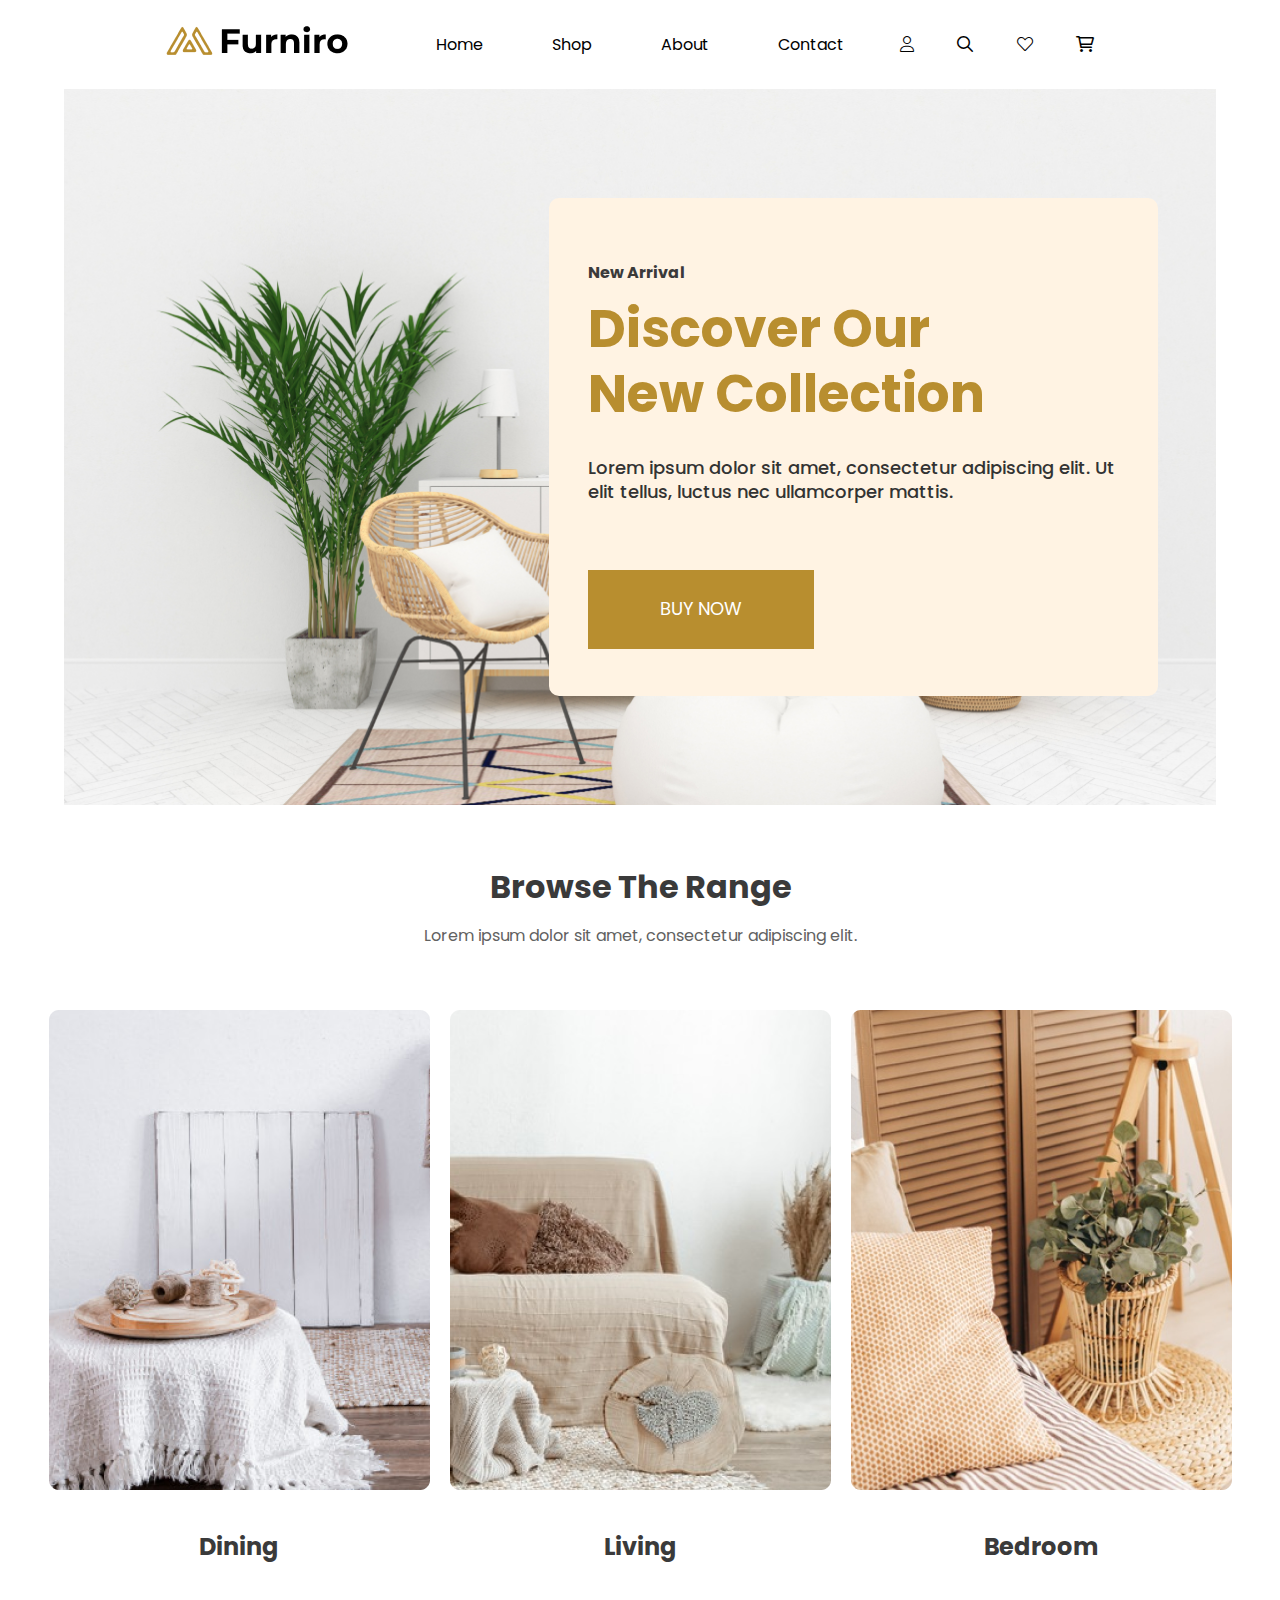
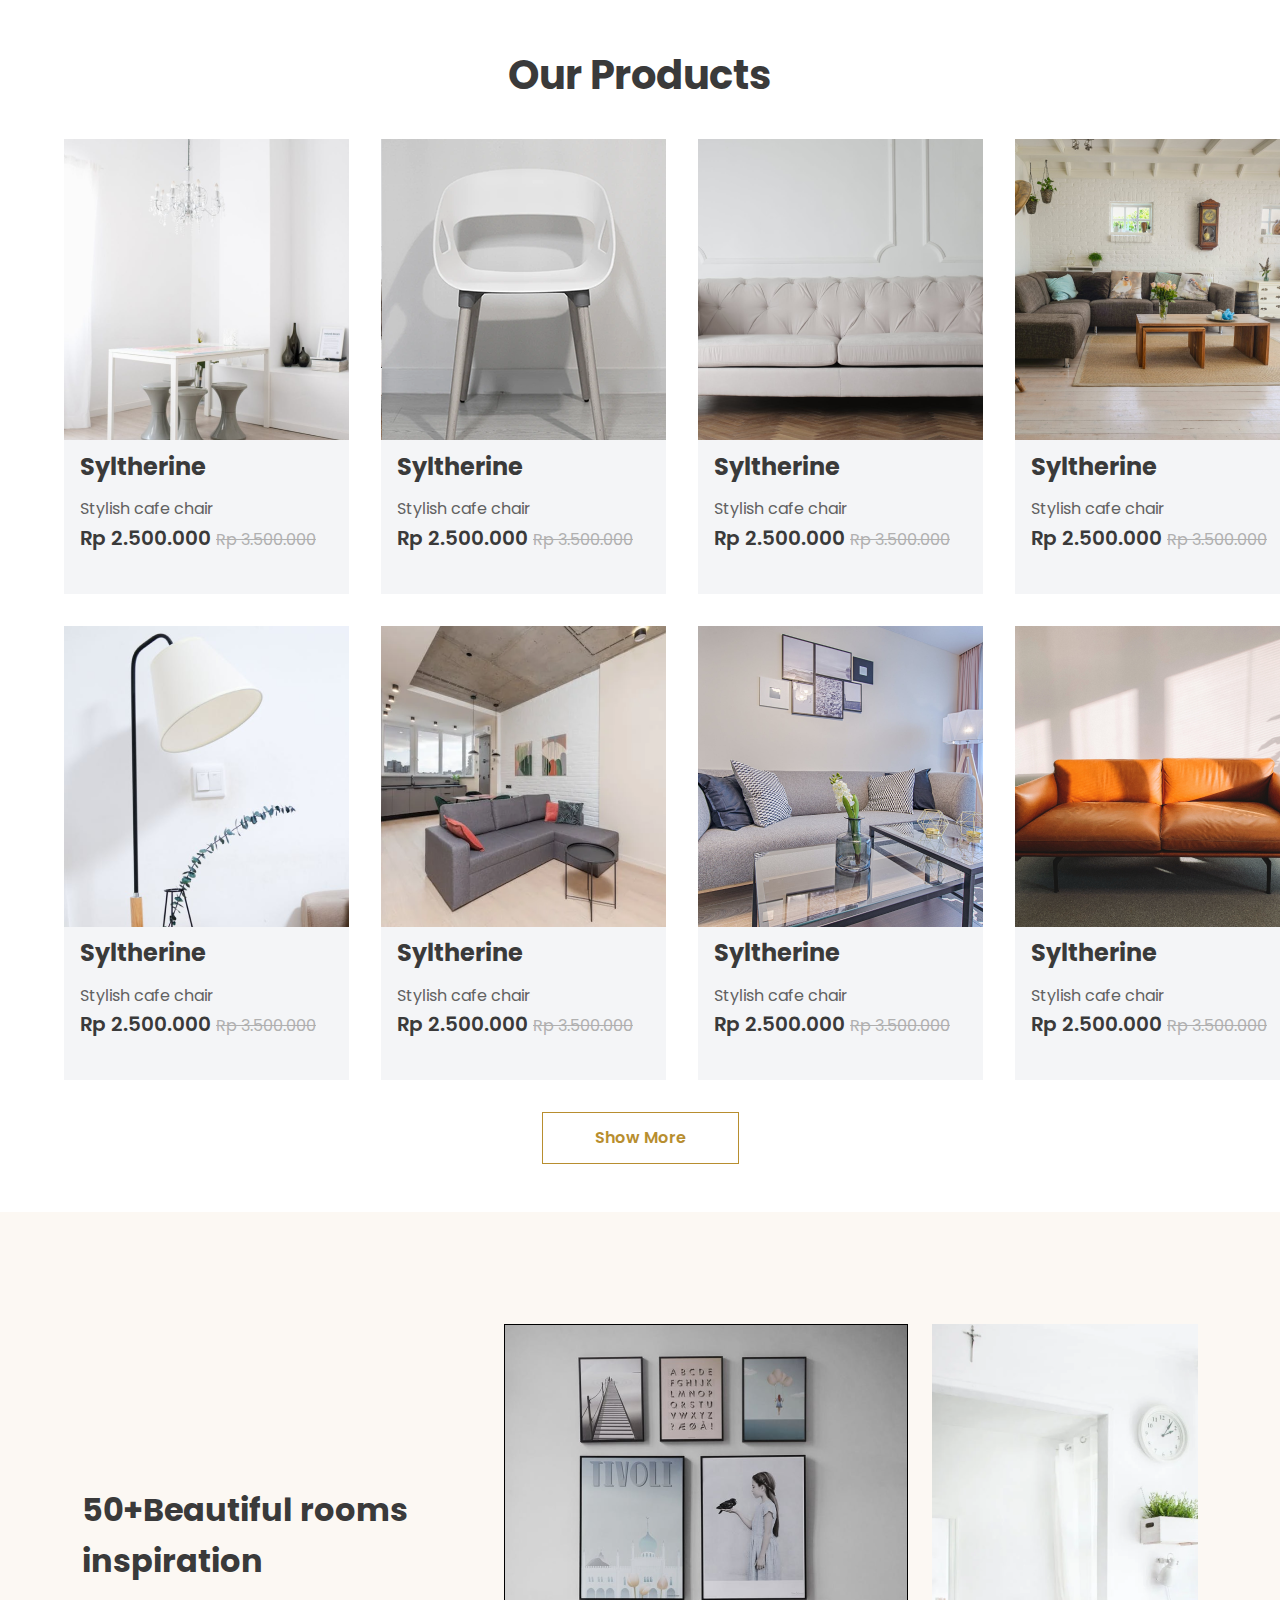
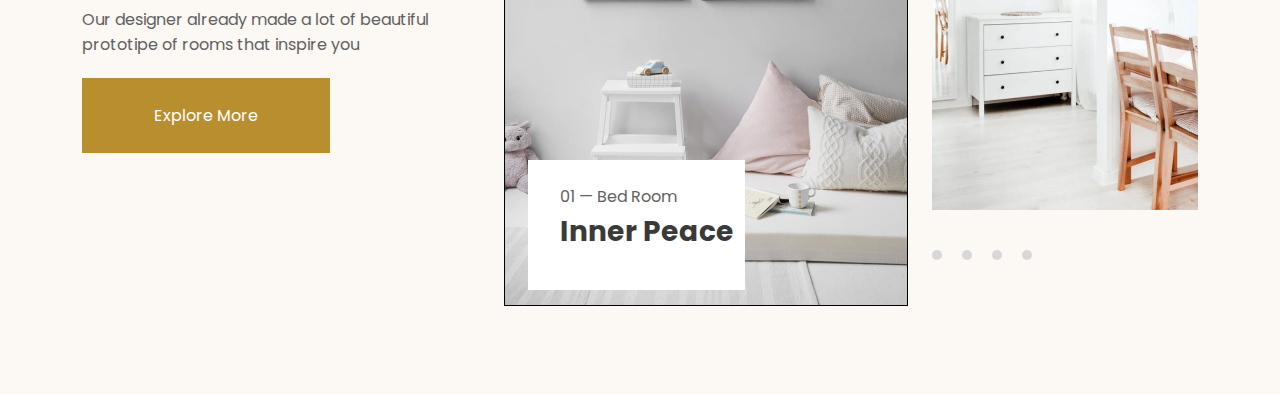
<file: index.html>
<!DOCTYPE html>
<html lang="en">
  <head>
    <meta charset="UTF-8" />
    <meta name="viewport" content="width=device-width, initial-scale=1.0" />
    <title>Furniro</title>
    <link rel="stylesheet" href="./css/all.min.css" />
    <link rel="stylesheet" href="./css/styles.css" />
    <link
      href="https://fonts.googleapis.com/css2?family=Poppins:ital,wght@0,100;0,200;0,300;0,400;0,500;0,600;0,700;0,800;0,900;1,100;1,200;1,300;1,400;1,500;1,600;1,700;1,800;1,900&display=swap"
      rel="stylesheet"
    />
  </head>

  <body>
    <!-- Header & Navbar -->
    <header class="header">
      <div class="container">
        <nav class="navbar flex-around">
          <a href="#"><img src="./images/logo.png" alt="Logo" /></a>

          <!-- ul -->
          <ul class="menu flex-around">
            <li><a href="#">Home</a></li>
            <li>
              <a href="#">Shop</a>
              <ul class="sub-menu">
                <li><a href="">Men's Fashion</a></li>
                <li><a href="">Women's Fashion</a></li>
                <li>
                  <a href="">Electronics</a>
                  <ul class="sub-menu">
                    <li><a href="#">Mobile Phones</a></li>
                    <li><a href="#">Laptops</a></li>
                    <li><a href="#">Cameras</a></li>
                    <li>
                      <a href="#">Accessories</a>
                      <ul class="sub-menu">
                        <li><a href="#">Headphones</a></li>
                        <li><a href="#">Smartwatches</a></li>
                        <li><a href="#">Chargers</a></li>
                      </ul>
                    </li>
                  </ul>
                </li>
                <li>
                  <a href="#">Home & Kitchen</a>
                  <ul class="sub-menu">
                    <li><a href="#">Headphones</a></li>
                    <li><a href="#">Smartwatches</a></li>
                    <li><a href="#">Chargers</a></li>
                  </ul>
                </li>
              </ul>
            </li>
            <li>
              <a href="#">About</a>
              <ul class="sub-menu">
                <li><a href="#">Company Profile</a></li>
                <li><a href="#">Our Team</a></li>
                <li><a href="#">Career Opportunities</a></li>
              </ul>
            </li>
            <li>
              <a href="#">Contact</a>
              <ul class="sub-menu">
                <li><a href="#">Customer Support</a></li>
                <li><a href="#">FAQs</a></li>
                <li><a href="#">Live Chat</a></li>
              </ul>
            </li>
          </ul>

          <div class="icons flex-around">
            <a href="#" class="account-icon">
              <i class="fa-light fa-user"></i>
            </a>
            <a href="#" class="search-icon">
              <i class="fa-regular fa-magnifying-glass"></i>
            </a>
            <a href="#" class="wishlist-icon">
              <i class="fa-light fa-heart"></i>
            </a>
            <a href="#" class="cart-icon">
              <i class="fa-regular fa-cart-shopping"></i>
            </a>
          </div>
        </nav>
      </div>
    </header>

    <!-- Hero Section -->
    <section class="hero">
      <div class="container">
        <div class="hero-content">
          <h4>New Arrival</h4>
          <h1><span>Discover Our</span><span> New Collection</span></h1>
          <p>
            <span
              >Lorem ipsum dolor sit amet, consectetur adipiscing elit. Ut</span
            >
            elit tellus, luctus nec ullamcorper mattis.
          </p>

          <div class="common-button">
            <p class="btn"><span>BUY NOW</span></p>
          </div>
        </div>
      </div>
    </section>
    <!--Browse Section-->
    <section class="browse">
      <div class="container">
        <h2>Browse The Range</h2>
        <p>Lorem ipsum dolor sit amet, consectetur adipiscing elit.</p>
      </div>

      <div class="container d-flex">
        <div class="images-item">
          <div><img src="./images/browse/dining.png" alt="" /></div>
          <h3>Dining</h3>
        </div>
        <div class="images-item">
          <div><img src="./images/browse/living.png" alt="" /></div>
          <h3>Living</h3>
        </div>
        <div class="images-item">
          <div><img src="./images/browse/bedroom.png" alt="" /></div>
          <h3>Bedroom</h3>
        </div>
      </div>
    </section>
    <!--products section-->
    <section class="products">
      <div class="container">
        <h2>Our Products</h2>
      </div>
      <div class="container">
        <div class="products-display">
          <div class="product">
            <img src="./images/products/image-1.png" alt="" />
            <div class="text">
              <h2>Syltherine</h2>
              <p>Stylish cafe chair</p>
              <h2>Rp 2.500.000 <del>Rp 3.500.000</del></h2>
            </div>

            <div class="overlay">
              <div class="common-button">
                <p class="btn">Add to cart</p>
              </div>
              <div class="icons flex-around">
                <p><i class="fa-sharp fa-solid fa-share-nodes"></i> Share</p>

                <p>
                  <i class="fa-regular fa-arrow-right-arrow-left"></i> Compare
                </p>
                <p><i class="fa-light fa-heart"></i> Like</p>
              </div>
            </div>
          </div>
          <div class="product">
            <img src="./images/products/image-2.png" alt="" />
            <div class="text">
              <h2>Syltherine</h2>
              <p>Stylish cafe chair</p>
              <h2>Rp 2.500.000 <del>Rp 3.500.000</del></h2>
            </div>
            <div class="overlay">
              <div class="common-button">
                <p class="btn">Add to cart</p>
              </div>
              <div class="icons flex-around">
                <p><i class="fa-sharp fa-solid fa-share-nodes"></i> Share</p>

                <p>
                  <i class="fa-regular fa-arrow-right-arrow-left"></i> Compare
                </p>
                <p><i class="fa-light fa-heart"></i> Like</p>
              </div>
            </div>
          </div>
          <div class="product">
            <img src="./images/products/image-3.png" alt="" />
            <div class="text">
              <h2>Syltherine</h2>
              <p>Stylish cafe chair</p>
              <h2>Rp 2.500.000 <del>Rp 3.500.000</del></h2>
            </div>
            <div class="overlay">
              <div class="common-button">
                <p class="btn">Add to cart</p>
              </div>
              <div class="icons flex-around">
                <p><i class="fa-sharp fa-solid fa-share-nodes"></i> Share</p>

                <p>
                  <i class="fa-regular fa-arrow-right-arrow-left"></i> Compare
                </p>
                <p><i class="fa-light fa-heart"></i> Like</p>
              </div>
            </div>
          </div>
          <div class="product">
            <img src="./images/products/image-4.png" alt="" />
            <div class="text">
              <h2>Syltherine</h2>
              <p>Stylish cafe chair</p>
              <h2>Rp 2.500.000 <del>Rp 3.500.000</del></h2>
            </div>
            <div class="overlay">
              <div class="common-button">
                <p class="btn">Add to cart</p>
              </div>
              <div class="icons flex-around">
                <p><i class="fa-sharp fa-solid fa-share-nodes"></i> Share</p>

                <p>
                  <i class="fa-regular fa-arrow-right-arrow-left"></i> Compare
                </p>
                <p><i class="fa-light fa-heart"></i> Like</p>
              </div>
            </div>
          </div>
          <!---->
          <div class="product">
            <img src="./images/products/image-5.png" alt="" />
            <div class="text">
              <h2>Syltherine</h2>
              <p>Stylish cafe chair</p>
              <h2>Rp 2.500.000 <del>Rp 3.500.000</del></h2>
            </div>
            <div class="overlay">
              <div class="common-button">
                <p class="btn">Add to cart</p>
              </div>
              <div class="icons flex-around">
                <p><i class="fa-sharp fa-solid fa-share-nodes"></i> Share</p>

                <p>
                  <i class="fa-regular fa-arrow-right-arrow-left"></i> Compare
                </p>
                <p><i class="fa-light fa-heart"></i> Like</p>
              </div>
            </div>
          </div>
          <div class="product">
            <img src="./images/products/image-6.png" alt="" />
            <div class="text">
              <h2>Syltherine</h2>
              <p>Stylish cafe chair</p>
              <h2>Rp 2.500.000 <del>Rp 3.500.000</del></h2>
            </div>
            <div class="overlay">
              <div class="common-button">
                <p class="btn">Add to cart</p>
              </div>
              <div class="icons flex-around">
                <p><i class="fa-sharp fa-solid fa-share-nodes"></i> Share</p>

                <p>
                  <i class="fa-regular fa-arrow-right-arrow-left"></i> Compare
                </p>
                <p><i class="fa-light fa-heart"></i> Like</p>
              </div>
            </div>
          </div>
          <div class="product">
            <img src="./images/products/image-7.png" alt="" />
            <div class="text">
              <h2>Syltherine</h2>
              <p>Stylish cafe chair</p>
              <h2>Rp 2.500.000 <del>Rp 3.500.000</del></h2>
            </div>
            <div class="overlay">
              <div class="common-button">
                <p class="btn">Add to cart</p>
              </div>
              <div class="icons flex-around">
                <p><i class="fa-sharp fa-solid fa-share-nodes"></i> Share</p>

                <p>
                  <i class="fa-regular fa-arrow-right-arrow-left"></i> Compare
                </p>
                <p><i class="fa-light fa-heart"></i> Like</p>
              </div>
            </div>
          </div>
          <div class="product">
            <img src="./images/products/image-8.png" alt="" />
            <div class="text">
              <h2>Syltherine</h2>
              <p>Stylish cafe chair</p>
              <h2>Rp 2.500.000 <del>Rp 3.500.000</del></h2>
            </div>
            <div class="overlay">
              <div class="common-button">
                <p class="btn">Add to cart</p>
              </div>
              <div class="icons flex-around">
                <p><i class="fa-sharp fa-solid fa-share-nodes"></i> Share</p>

                <p>
                  <i class="fa-regular fa-arrow-right-arrow-left"></i> Compare
                </p>
                <p><i class="fa-light fa-heart"></i> Like</p>
              </div>
            </div>
          </div>
        </div>
      </div>
      <div class="container">
        <div class="common-button">
          <p class="btn">Show More</p>
        </div>
      </div>
    </section>
    <!-- About Section -->
    <section id="about" class="about">
      <div class="container d-flex">
        <div class="about-content d-flex">
          <h2>50+Beautiful rooms inspiration</h2>
          <p>
            Our designer already made a lot of beautiful prototipe of rooms that
            inspire you
          </p>
          <div class="common-button">
            <a href="#portfolio" class="btn">Explore More</a>
          </div>
        </div>
        <div class="carousel-container d-flex">
          <div class="first-img">
            <img src="./images/about/image-1.png" alt="" />
            <div class="overlay d-flex">
              <p>01 &mdash; Bed Room</p>
              <h3>Inner Peace</h3>
            </div>
          </div>

          <div class="carousel-frame">
            <div class="carousel-content">
              <div class="carousel-slider d-flex">
                <img
                  class="carousel-image"
                  src="./images/about/imege-2.png"
                  alt="Image 1"
                />
                <img
                  class="carousel-image"
                  src="./images/about/image-3.png"
                  alt="Image 2"
                />
              </div>
              <div class="right-bar">
                <i class="fa-sharp fa-regular fa-angle-right"></i>
              </div>
            </div>
            <div class="carousel-footer d-flex">
              <div></div>
              <div></div>
              <div></div>
              <div></div>
            </div>
          </div>
        </div>
      </div>
    </section>

    <!-- Services Section -->

    <!--<section id="services" class="services">
      <div class="container">
        <h2>Our Services</h2>
        <div class="service-list">
          <div class="service-card">
            <h3>Web Development</h3>
            <p>Building modern and responsive websites.</p>
          </div>
          <div class="service-card">
            <h3>SEO Optimization</h3>
            <p>Improving your website's ranking on search engines.</p>
          </div>
          <div class="service-card">
            <h3>Graphic Design</h3>
            <p>Creating visually appealing designs for your brand.</p>
          </div>
        </div>
      </div>
    </section>-->

    <!-- Portfolio Section -->
    <!--<section id="portfolio" class="portfolio">
      <div class="container">
        <h2>Our Work</h2>
        <div class="portfolio-gallery">
          <img src="project1.jpg" alt="Project 1" />
          <img src="project2.jpg" alt="Project 2" />
          <img src="project3.jpg" alt="Project 3" />
        </div>
      </div>
    </section>-->

    <!-- Testimonials Section -->
    <!--<section id="testimonials" class="testimonials">
      <div class="container">
        <h2>What Our Clients Say</h2>
        <div class="testimonial">
          <p>"This company exceeded my expectations. Highly recommended!"</p>
          <h4>- John Doe</h4>
        </div>
      </div>
    </section>-->

    <!-- Contact Section -->
    <!--<section id="contact" class="contact">
      <div class="container">
        <h2>Contact Us</h2>
        <form action="#">
          <input type="text" placeholder="Your Name" required />
          <input type="email" placeholder="Your Email" required />
          <textarea placeholder="Your Message" required></textarea>
          <button type="submit" class="btn">Send Message</button>
        </form>
      </div>
    </section>-->

    <!-- Footer -->
    <!--<footer class="footer">
      <div class="container">
        <p>&copy; 2025 BrandName. All Rights Reserved.</p>
      </div>
    </footer>-->
  </body>
</html>
</file>
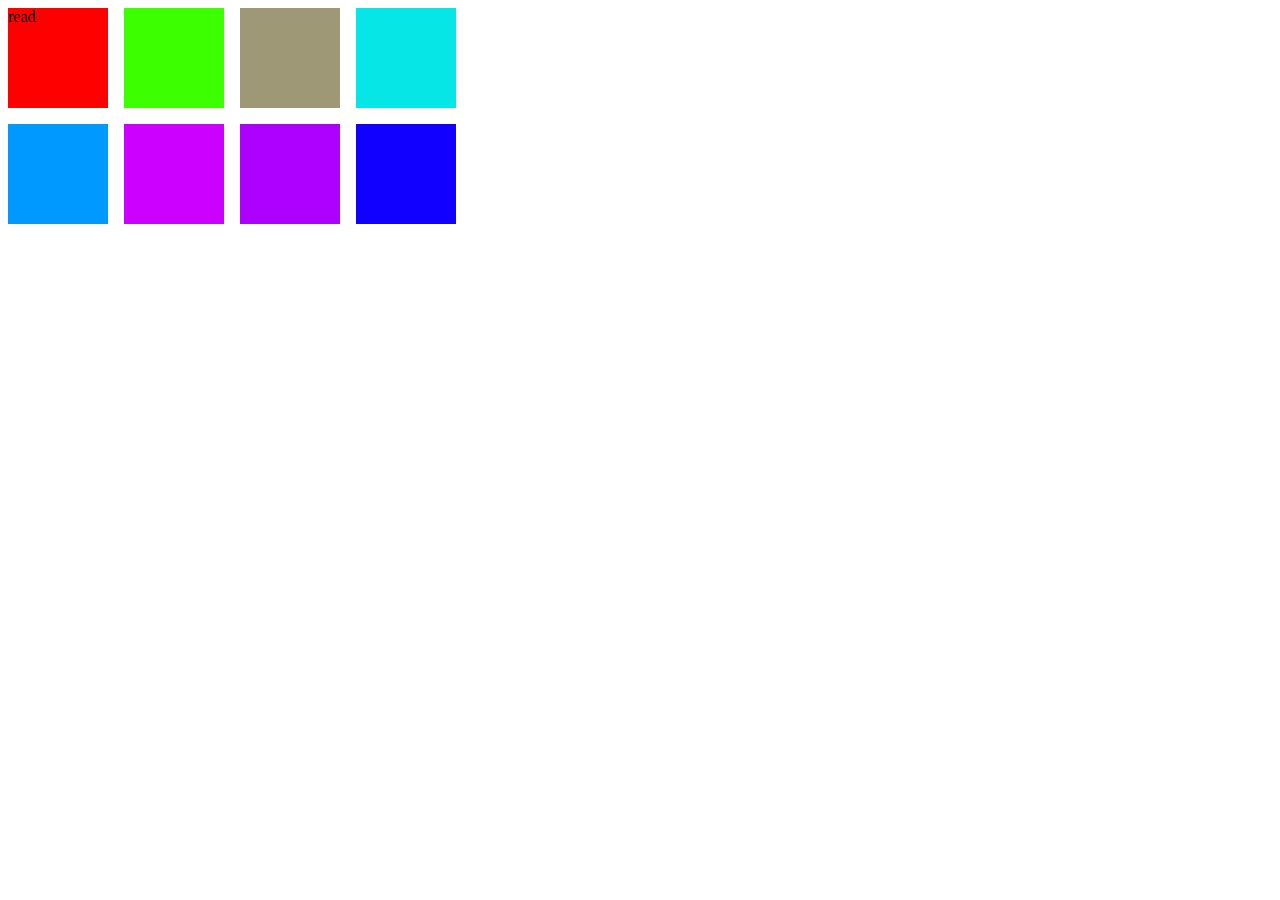
<file: in.html>
<!DOCTYPE html>
<html lang="en">
  <head>
    <meta charset="UTF-8" />
    <meta name="viewport" content="width=device-width, initial-scale=1.0" />
    <title>Document</title>
    <link rel="stylesheet" href="./sty.css" />
  </head>
  <body>
    <div class="container">
      <div>read</div>
      <div></div>
      <div></div>
      <div></div>
      <div></div>
      <div></div>
      <div></div>
      <div></div>
    </div>
  </body>
</html>
</file>
<file: css/styles.css>
/* ===========================
    Global Styles
=========================== */
:root {
  /* Color Variables */
  --color-white: #ffffff;
  --color-black: #000000;
  --color-background-primary: #fcf8f3;
  --color-background-secondary: #fff3e3;
  --color-text-primary: #333333;
  --color-text-secondary: #3a3a3a;
  --color-text-muted: #616161;
  --color-text-light: #666666;
  --color-placeholder: #9f9f9f;
  --color-button-primary: #b88e2f;
  --color-accent: #ff6600;

  /* Typography */
  --font-primary: "Poppins", sans-serif;
  --font-secondary: "Roboto", sans-serif;
}

/* ===========================
    Universal Selector
=========================== */
* {
  margin: 0;
  padding: 0;
  box-sizing: border-box;
}

/* ===========================
    Base Styles
=========================== */
body {
  font-family: var(--font-primary);
  color: var(--color-text-primary);
  background-color: var(--color-background-primary);
  margin: 0;
  padding: 0;
  line-height: 1.6;
}

h1,
h2,
h3,
h4,
h5,
h6 {
  font-family: var(--font-primary);
  color: var(--color-text-secondary);
  margin-bottom: 10px;
}

p {
  color: var(--color-text-muted);
}

.container {
  width: 90%;
  max-width: 1440px;
  margin: 0 auto;
}

.d-flex {
  display: flex;
}

.flex-between {
  display: flex;
  justify-content: space-between;
  align-items: center;
}
.flex-around {
  display: flex;
  justify-content: space-around;
  align-items: center;
}
.flex-center {
  display: flex;
  justify-content: center;
  align-items: center;
}
ul {
  list-style: none;
}
a {
  text-decoration: none;
  color: var(--color-black);
  font-size: 16px;
}

/* ===========================
    Header & Navbar
=========================== */
.header {
  width: 100%;
  background: var(--color-white);
  padding: 20px 0;
  box-shadow: 0 2px 10px rgba(0, 0, 0, 0.1);
}
.header .container .navbar {
  padding-left: 100px;
  padding-right: 100px;
  /* width: 90%; */
  margin: 0 auto;
}
.header .container .navbar > a {
  width: 25%;
}
.header .container .navbar .icons {
  width: 25%;
}
.header .container .navbar .icons a:hover i {
  color: var(--color-button-primary);
}
.header .container .navbar .menu {
  width: 50%;
}
.header .container .navbar .menu li {
  position: relative;
}
.header .container .navbar .menu > li:hover a {
  color: var(--color-button-primary);
}
.header .container .navbar .menu .sub-menu {
  position: absolute;
  background-color: var(--color-white);
  padding: 10px 10px;
  top: 100%;
  left: 50%;
  transform: translate(-50%);
  text-align: center;
  opacity: 0;
  transition: 0.9s;
  display: none;
  box-shadow: 0px 4px 6px rgba(0, 0, 0, 0.1);
  border-radius: 10px;
}
.header .container .navbar .menu .sub-menu li a {
  color: var(--color-black);
}
.header .container .navbar .menu .sub-menu li:hover a {
  color: var(--color-button-primary);
}
.header .container .navbar .menu li:hover > .sub-menu {
  opacity: 1;
  display: block;
}
.header .container .navbar .menu .sub-menu li {
  position: relative;
  white-space: nowrap;
}

.header .container .navbar .menu .sub-menu .sub-menu {
  top: 0%;
  left: 150%;
  transform: translate(-50%);
  opacity: 0;
  transition: 0.9s;
  display: none;
  box-shadow: 0px 4px 6px rgba(0, 0, 0, 0.1);
  border-radius: 10px;
}
.header .container .navbar .menu .sub-menu .sub-menu li a {
  color: var(--color-black);
}
.header .container .navbar .menu .sub-menu li:hover .sub-menu > .sub-menu {
  opacity: 1;
  display: block;
}
.header .container .navbar .menu .sub-menu li:not(:last-child) {
  padding-bottom: 8px;
}
.header .container .navbar .menu .sub-menu .sub-menu .sub-menu {
  top: 0%;
  left: 150%;
  transform: translate(-50%);
  opacity: 0;
  transition: 0.9s;
  display: none;
  box-shadow: 0px 4px 6px rgba(0, 0, 0, 0.1);
  border-radius: 10px;
}
.header .container .navbar .menu .sub-menu .sub-menu li:hover a {
  color: var(--color-button-primary);
}
.header .container .navbar .menu .sub-menu .sub-menu > li:hover .sub-menu {
  opacity: 1;
  display: block;
}

.header .container .navbar .menu .sub-menu .sub-menu .sub-menu li a {
  color: var(--color-black);
}
.header .container .navbar .menu .sub-menu .sub-menu .sub-menu li:hover a {
  color: var(--color-button-primary);
}
.header .container .navbar .icons {
  text-align: right;
}
.header .container .navbar .icons a i {
  color: var(--color-black);
  font-size: 16px;
}

/* ===========================
    Hero Section
=========================== */
.hero {
  background: white;
}

.hero h1 {
  font-size: 42px;
}

.hero p {
  font-size: 18px;
  max-width: 600px;
  margin: 10px auto;
}
.hero .container {
  height: 716.83px;
  display: flex;
  align-items: center;
  justify-content: flex-end;
  background-image: url(../images/background.jpg);
  background-size: cover;
  background-position: center;
  background-repeat: no-repeat;
}
.hero .container .hero-content {
  border-radius: 10px;
  background-color: var(--color-background-secondary);
  padding: 62px 43px 37px 39px;
  margin-right: 58px;
}
.hero .container .hero-content p:not(.btn) {
  margin-top: 30px;
  text-align: left;
  font-weight: 500;
  line-height: 24px;
  color: var(--color-text-primary);
}
.hero .container .hero-content p span {
  display: block;
}
/* .hero .container .hero-content h1 {
  color: var(--text-color);
  font-weight: 700;
  font-size: 52px;
} */

.hero .container .hero-content h1 span {
  color: var(--color-button-primary);
  font-size: 52px;
  display: block;
  line-height: 65px;
}
.hero .container .hero-content .common-button {
  margin-top: 46px;
  display: inline-block;
}
.hero .container .hero-content .common-button {
  position: relative;
  /* overflow: hidden; */
}

.hero .container .hero-content .common-button::before {
  content: "BUY NOW";
  background-color: var(--color-white);
  position: absolute;
  width: 0%;
  height: 100%;
  right: 0;
  top: 0;
  transition: 0.9s;
  display: flex;
  justify-content: center;
  align-items: center;
  color: transparent;
  /* overflow: hidden; */
}
.hero .container .hero-content .common-button p {
  z-index: 2;
}
.hero .container .hero-content .common-button:hover::before {
  width: 100%;
  color: var(--color-button-primary);
}

.btn {
  background-color: var(--color-button-primary);
  display: inline-block;
  padding: 25px 72px;
  color: var(--color-white);
}

/*======================================
             browse-SECTION-START
=======================================*/
.browse {
  padding-top: 56px;
  background-color: white;
}
.browse .container:first-child h2 {
  text-align: center;
  font-size: 32px;
}

.browse .container p {
  margin-bottom: 62px;
  text-align: center;
}
.browse .container:last-child {
  width: 1183px;
  justify-content: space-between;
}
.browse .container h3 {
  text-align: center;
  font-size: 24px;
  margin-top: 30px;
  margin-bottom: 77px;
}

/* ===========================
    Product Section
=========================== */
.products {
  background-color: white;
}
.products .container:first-child h2 {
  text-align: center;
  margin-bottom: 32px;
  font-size: 40px;
}
.products .container .products-display {
  display: grid;
  grid-template-columns: 1fr 1fr 1fr 1fr;
  grid-template-rows: 1fr 1fr;
  gap: 32px;
}
.products .container .products-display .product {
  background-color: #f4f5f7;
  width: 285px;
  padding-bottom: 30px;
  position: relative;
}

.products .container .products-display .product h2:last-child {
  font-size: 20px;
  font-weight: 600;
  color: var(--color-text-secondary);
}

.products .container .products-display .product h2 del {
  font-size: 16px;
  font-weight: 400;
  color: #b0b0b0;
}
.products .container .products-display .product .text {
  padding-left: 16px;
}
.products .container .product .overlay {
  width: 285px;
  height: 446px;
  position: absolute;
  top: 0;
  display: flex;
  flex-direction: column;
  justify-content: center;
  align-items: center;
  background-color: rgba(58, 58, 58, 0.72);
  opacity: 0;
  transition: 0.9s;
}
.products .container .product .overlay:hover {
  opacity: 1;
}
.products .container .product .overlay .common-button .btn,
.products .container .common-button .btn {
  display: inline-block;
  padding: 12px 52px;
  color: var(--color-button-primary);
  background-color: var(--color-white);
  font-size: 16px;
  font-weight: 600;
}
.products .container:last-child .common-button .btn {
  border: 1px solid var(--color-button-primary);
  margin-bottom: 48px;
}
.products .container:last-child {
  text-align: center;
}
.products .container:last-child .common-button {
  margin: 32px auto;
}
.products .container .product .overlay .icons {
  gap: 20px;
}
.products .container .product .overlay p {
  color: var(--color-background-primary);
  margin-top: 24px;
}
/* ===========================
    About Section
=========================== */
.about {
  padding: 80px 20px;
  display: flex;
  gap: 42px;
  background-color: #fcf8f3;
}

.about .about-content {
  flex-direction: column;
  justify-content: center;
  flex: 1;
}
.about .about-content h2 {
  width: 422px;
  font-size: 32px;
  margin-bottom: 20px;
}

.about .about-content p {
  width: 368px;
  margin-bottom: 20px;
}
.about .carousel-container {
  flex: 2;
  gap: 24px;
  overflow: hidden;
}
.about .container .carousel-container .first-img {
  position: relative;
}
.about .container .carousel-container .carousel-frame .carousel-slider {
  gap: 24px;
}
.about .carousel-container .first-img .overlay {
  width: 217px;
  height: 130px;
  position: absolute;
  bottom: 24px;
  left: 24px;
  background-color: var(--color-white);
  flex-direction: column;
  justify-content: center;
  padding-left: 32px;
}
.about .carousel-container .first-img .overlay h3 {
  font-size: 28px;
  margin-bottom: 10px;
}
.about .carousel-container .carousel-frame .carousel-footer {
  gap: 20px;
}
.about .carousel-container .carousel-frame .carousel-footer div {
  width: 10px;
  height: 10px;
  border-radius: 50%;
  background-color: #d8d8d8;
  margin-top: 40px;
  outline: 1px solid transparent;
  outline-offset: 5px;
}
.about .carousel-container .carousel-frame .carousel-footer div:hover {
  outline: 1px solid var(--color-button-primary);
}
.carousel-frame .carousel-content {
  display: flex;
  align-items: center;
  position: relative;
}
.carousel-content .right-bar {
  width: 48px;
  height: 48px;
  background-color: var(--color-white);
  color: var(--color-button-primary);
  position: absolute;
  left: 355px;
  border-radius: 50%;
  display: flex;
  justify-content: center;
  align-items: center;
}

.carousel-content .right-bar i {
  font-size: 24px;
}
/* ===========================
    Services Section
=========================== */
.services {
  background: var(--color-white);
  padding: 80px 20px;
  text-align: center;
}

.service-card {
  background: var(--color-background-secondary);
  padding: 20px;
  border-radius: 10px;
  box-shadow: 0 2px 10px rgba(0, 0, 0, 0.1);
  transition: transform 0.3s ease-in-out;
}

.service-card:hover {
  transform: scale(1.05);
}

/* ===========================
    Testimonials
=========================== */
.testimonials {
  background: var(--color-background-primary);
  padding: 80px 20px;
  text-align: center;
}

.testimonial {
  max-width: 600px;
  margin: 0 auto;
  font-style: italic;
  color: var(--color-text-light);
}

/* ===========================
    Footer
=========================== */
.footer {
  background: var(--color-black);
  color: var(--color-white);
  padding: 40px 20px;
  text-align: center;
}

.footer p {
  margin: 0;
}

/* ===========================
    Responsive Design
=========================== */
/* @media (max-width: 768px) {
  .navbar {
    flex-direction: column;
  }

  .about {
    flex-direction: column;
  }

  .about img {
    width: 100%;
  }
} */
</file>
<file: sty.css>
div {
  width: 100px;
  height: 100px;
}

.container div:first-child {
  background-color: red;
}
.container div:nth-child(2) {
  background-color: rgb(60, 255, 0);
}
.container div:nth-child(3) {
  background-color: rgb(158, 152, 118);
}
.container div:nth-child(4) {
  background-color: rgb(7, 230, 230);
}
.container div:nth-child(5) {
  background-color: rgb(0, 153, 255);
}
.container div:nth-child(6) {
  background-color: rgb(204, 0, 255);
}
.container div:nth-child(7) {
  background-color: rgb(174, 0, 255);
}
.container div:last-child {
  background-color: rgb(17, 0, 255);
}

.container {
  display: grid;
  grid-template-columns: 1fr 1fr 1fr 1fr;
  grid-template-rows: 1fr 1fr 1fr 1fr;
  gap: 1rem;
}
</file>
